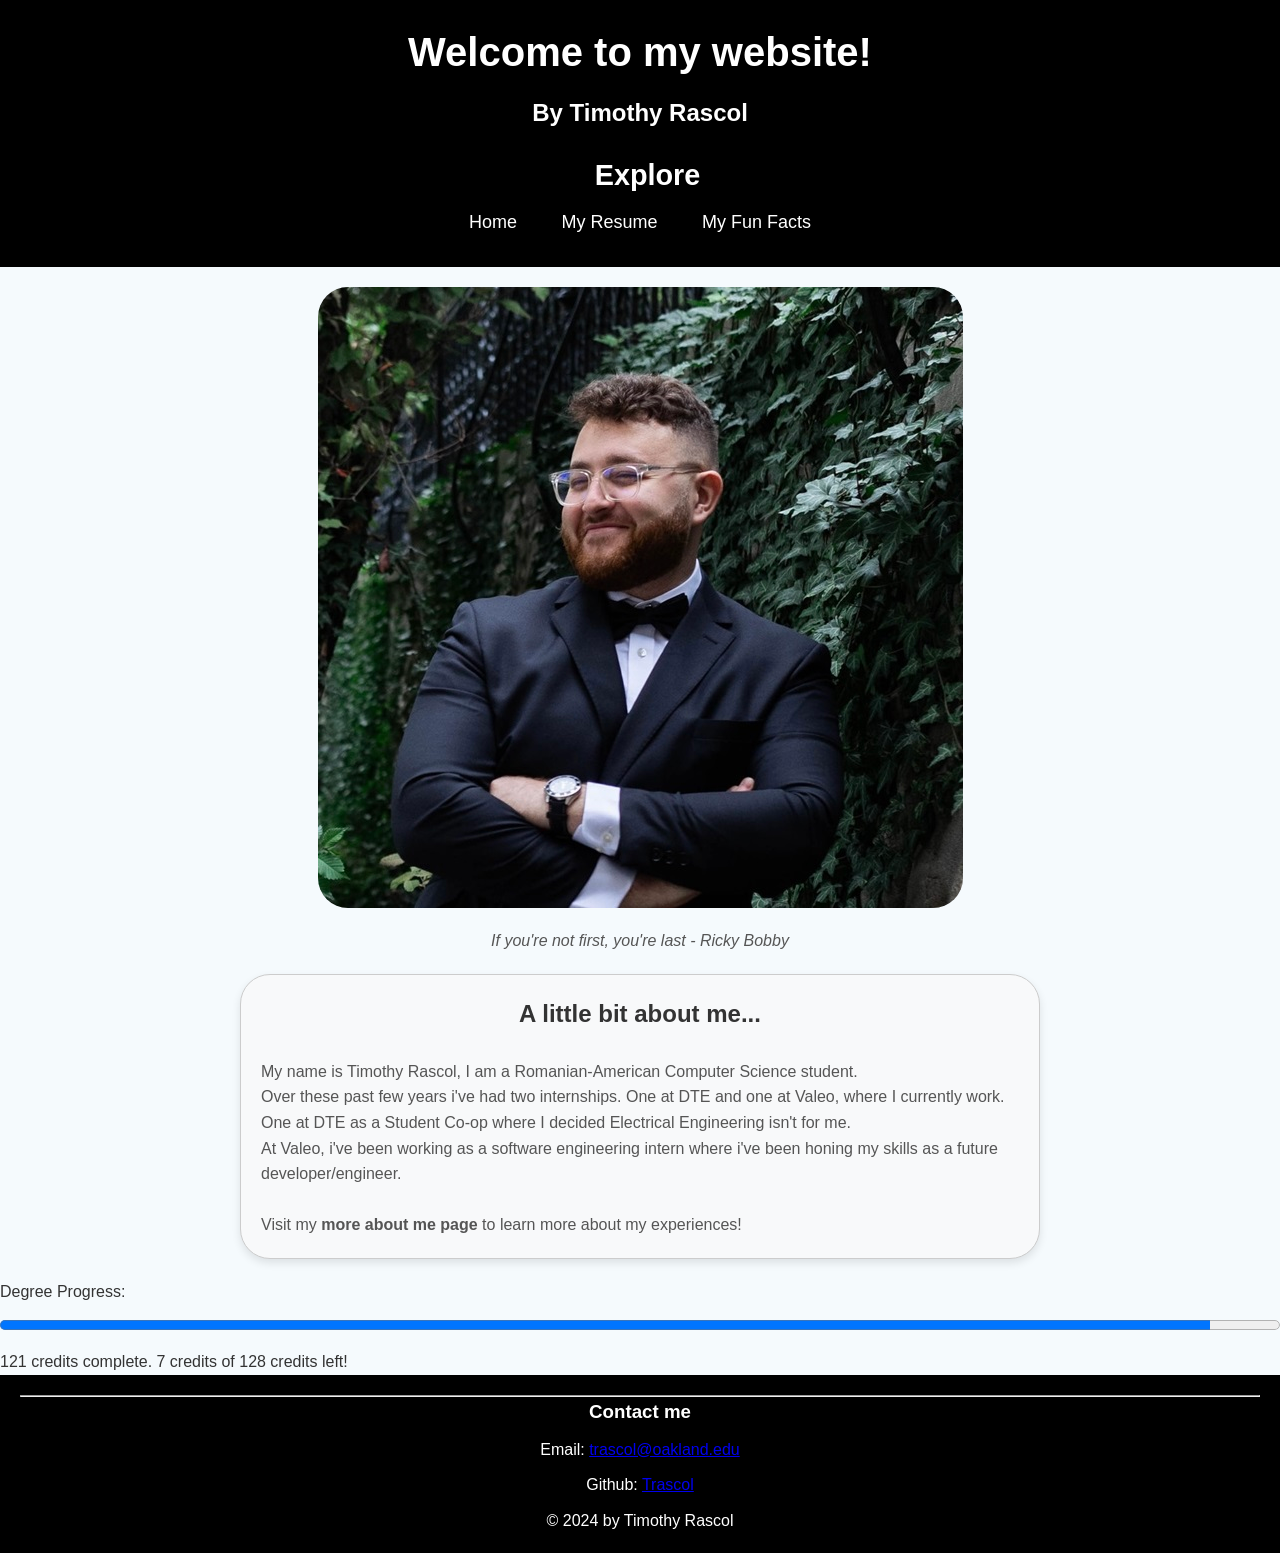
<file: index.html>
<!DOCTYPE html>
<!-----------My landing page------------>
<html>
    <head>
        <meta charset="utf-8">
        <meta http-equiv="X-UA-Compatible" content="IE=edge">
        <title>Timothy Rascol Portfolio Website</title>
         <!--Favicon-->
        <link rel="icon" href="assets/img/favicon-32x32.png">
        <meta name="description" content="">
        <meta name="viewport" content="width=device-width, initial-scale=1">
        <link rel="stylesheet" href="../css/styles.css">
    </head>
    <body>
        <header>
            <h1>Welcome to my website!</h1>
            <h3>By Timothy Rascol</h3>

            <!----Navigation list to other pages---->
            <h2>Explore</h2>
                <nav>
                    <ul>
                        <li><a href="index.html">Home</a></li>
                        <li><a href="html/my_resume.html">My Resume</a></li>
                        <li><a href="html/my_fun_facts.html">My Fun Facts</a></li>
                    </ul>
                </nav>
        </header>

        <!---Selfie with quote--->
        <div>
            <img src="assets\img\selfie_img.jpg" alt="">
            <blockquote>If you're not first, you're last - Ricky Bobby</blockquote>
        </div>

        <!---Elevator Pitch--->
        <div id="elevator-pitch">
            <h2>A little bit about me...</h2>
            <p><br>My name is Timothy Rascol, I am a Romanian-American Computer Science student. <br>
                Over these past few years i've had two internships. One at DTE and one at Valeo, where I currently work. <br>
                One at DTE as a Student Co-op where I decided Electrical Engineering isn't for me. <br>
                At Valeo, i've been working as a software engineering intern where i've been honing my skills as a future developer/engineer. <br>
                <br>Visit my <strong id="strong-elevator-pitch">more about me page</strong> to learn more about my experiences! 
            </p>
        </div>

        <!----Progress bar---->
        <div>
            <label for="Degree">Degree Progress:</label>
            <progress max = "128" value ="121"></progress>
            <label for="Progress">121 credits complete. 7 credits of 128 credits left!</label>
        </div>

        <!---Footer and copyright-->
        <footer>
            <hr>
            <h3>Contact me</h3>
            <ul>
                <li>
                    Email: <a href="mailto:trascol@oakland.edu">trascol@oakland.edu</a>
                </li>
                <li> 
                    Github: <a href="https://github.com/Trascol" target="_blank">Trascol</a>
                </li>
            </ul>
            <p>&copy; 2024 by Timothy Rascol</p>
        </footer>
    </body>

</html>
</file>
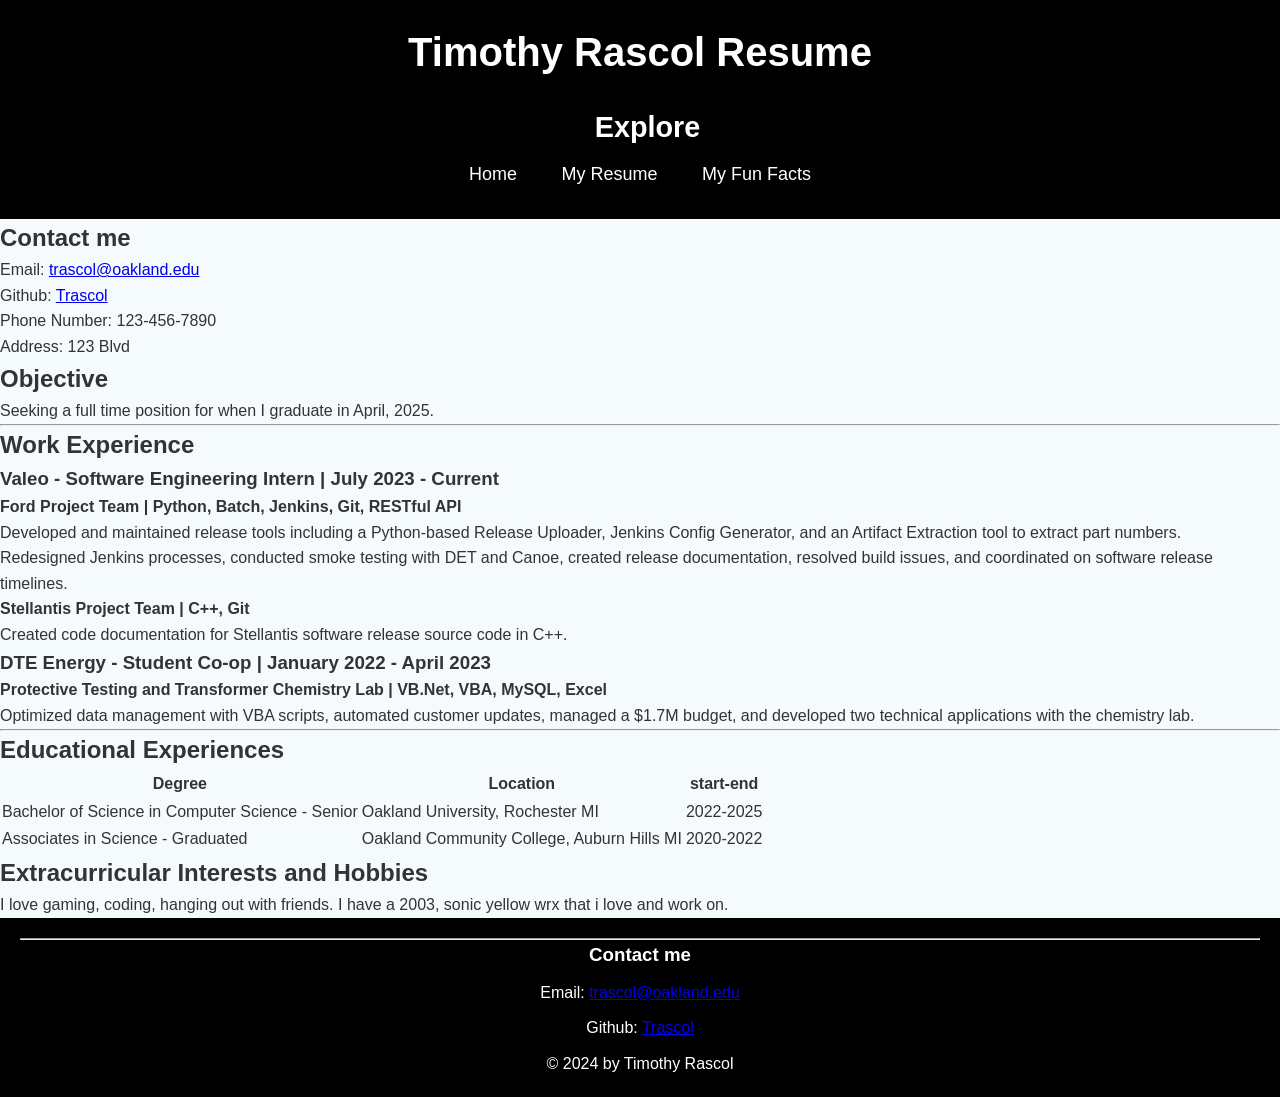
<file: html/my_resume.html>
<!DOCTYPE html>
<!---Resume page-->
<html lang="en">
<head>
    <meta charset="UTF-8">
    <meta name="viewport" content="width=device-width, initial-scale=1.0">
    <title>Timothy Rascol Portfolio Website</title>
    <!--Favicon-->
    <link rel="icon" href="../assets/img/favicon-32x32.png">
    <link rel="stylesheet" href="../css/styles.css">
</head>
<body>
    <header>
        <h1>Timothy Rascol Resume</h1>
            <!----Navigation list to other pages---->
            <h2>Explore</h2>
                <nav>
                    <ul>
                        <li><a href="../index.html">Home</a></li>
                        <li><a href="my_resume.html">My Resume</a></li>
                        <li><a href="my_fun_facts.html">My Fun Facts</a></li>
                    </ul>
                </nav>
        </header>
</header>

    <!--Contact section-->
<section>
    <h2>Contact me</h2>
    <ul>
        <li>Email: <a href="mailto:trascol@oakland.edu">trascol@oakland.edu</a></li>
        <li>Github: <a href="https://github.com/Trascol" target="_blank">Trascol</a></li>
        <li>Phone Number: 123-456-7890</li>
        <li>Address: 123 Blvd</li>
    </ul>
</section>

<!--Objective section-->
    <h2>Objective</h2>
    <section>Seeking a full time position for when I graduate in April, 2025.</section>
<hr>
<!--Work section and subsection of each job---------->
<!-- Work section and subsections for each job -->
<h2>Work Experience</h2>

<section>
    <h3>Valeo - Software Engineering Intern | July 2023 - Current</h3>
    <article>
        <h4>Ford Project Team | Python, Batch, Jenkins, Git, RESTful API</h4>
        <ul>
            <li>Developed and maintained release tools including a Python-based Release Uploader, Jenkins Config Generator, and an Artifact Extraction tool to extract part numbers.</li>
            <li>Redesigned Jenkins processes, conducted smoke testing with DET and Canoe, created release documentation, resolved build issues, and coordinated on software release timelines.</li>
        </ul>
    </article>
    <article>
        <h4>Stellantis Project Team | C++, Git</h4>
        <ul>
            <li>Created code documentation for Stellantis software release source code in C++.</li>
        </ul>
    </article>
</section>
<section>
    <h3>DTE Energy - Student Co-op | January 2022 - April 2023</h3>
    <article>
        <h4>Protective Testing and Transformer Chemistry Lab | VB.Net, VBA, MySQL, Excel</h4>
        <ul>
            <li>Optimized data management with VBA scripts, automated customer updates, managed a $1.7M budget, and developed two technical applications with the chemistry lab.</li>
        </ul>
    </article>
</section>

<hr>
<!--Education Section and table-->
   <h2>Educational Experiences</h2>
    <table>
        <tr>
            <th>Degree</th>
            <th></th>
            <th>Location</th>
            <th></th>
            <th>start-end</th>
        </tr>
        <tr>
            <td>Bachelor of Science in Computer Science - Senior</td>
            <td></td>
            <td>Oakland University, Rochester MI</td>
            <td></td>
            <td>2022-2025</td>
        </tr>
        <tr>
            <td>Associates in Science - Graduated</td>
            <td></td>
            <td>Oakland Community College, Auburn Hills MI</td>
            <td></td>
            <td>2020-2022</td>
        </tr>
    </table>

<!--Extracurricular section-->
    <h2>Extracurricular Interests and Hobbies</h2>
    <section>I love gaming, coding, hanging out with friends. I have a 2003, sonic yellow wrx that i love and work on. </section>
    
 <!---Footer and copyright-->
 <footer>
    <hr>
    <h3>Contact me</h3>
    <ul>
        <li>
            Email: <a href="mailto:trascol@oakland.edu">trascol@oakland.edu</a>
        </li>
        <li> 
            Github: <a href="https://github.com/Trascol" target="_blank">Trascol</a>
        </li>
    </ul>
    <p>&copy; 2024 by Timothy Rascol</p>
</footer>
</body>
</html>
</file>
<file: css/styles.css>
* {
    margin: 0;
    padding: 0;
    box-sizing: border-box;
}

body {
    font-family: Arial, sans-serif;
    line-height: 1.6;
    background-color: #f5fafd;
    color: #333;
}

/* ------------------- Header ------------ */

header {
    text-align: center;
    padding: 20px;
    background-color: #000000;
    color: white;
}

header h1 {
    font-size: 2.5em;
    margin-bottom: 10px;
}

header h3 {
    font-size: 1.5em;
    margin-bottom: 20px;
}

header h2 {
    margin-top: 20px;
    font-size: 1.8em;
    margin-left: 15px;
    text-align: center;
}

nav {
    display: flex;
    align-items: center;
    justify-content: center;
    flex-wrap: wrap;
}

nav ul {
    padding: 0;
}

nav ul li {
    display: inline-block;
    list-style: none;
    margin: 10px 20px;
}

nav ul li a {
    color: #fff;
    text-decoration: none;
    font-size: 18px;
    position: relative;
}

nav ul li a::after {
    content: '';
    width: 0%;
    height: 3px;
    background: #f88400;
    position: absolute;
    left: 0;
    bottom: -6px;
    transition: 0.5s;
}

nav ul li a:hover::after {
    width: 100%;
}

/* ------------------- Image styling ------------ */

img {
    display: block;
    margin: 20px auto;
    max-width: 80%;
    height: auto;
    border-radius: 30px;
}

blockquote {
    text-align: center;
    font-style: italic;
    margin: 20px;
    color: #555;
}

/* ------------------- Degree progress bar styling ------------ */

progress {
    width: 100%;
    height: 20px;
    margin: 10px 0;
}

/* ------------------- elevator pitch ------------ */

#elevator-pitch {
    background-color: #f8f9fa;
    border: 1px solid #ccc;
    border-radius: 30px;
    padding: 20px;
    margin: 20px auto;
    max-width: 800px;
    box-shadow: 0 4px 8px rgba(0, 0, 0, 0.1);
}

#elevator-pitch h2 {
    color: #333;
    text-align: center;
}

#elevator-pitch p {
    line-height: 1.6;
    color: #555;
}

#strong-elevator-pitch:hover {
    color:#f88400;
    transition: 0.5s;
}

/* ------------------- footer ------------ */

footer {
    background-color: #000000;
    color: white;
    text-align: center;
    padding: 20px;
}

footer ul {
    list-style: none;
    padding: 0;
}

footer ul li {
    margin: 10px 0;
}

footer p {
    margin-top: 10px;
}
</file>
